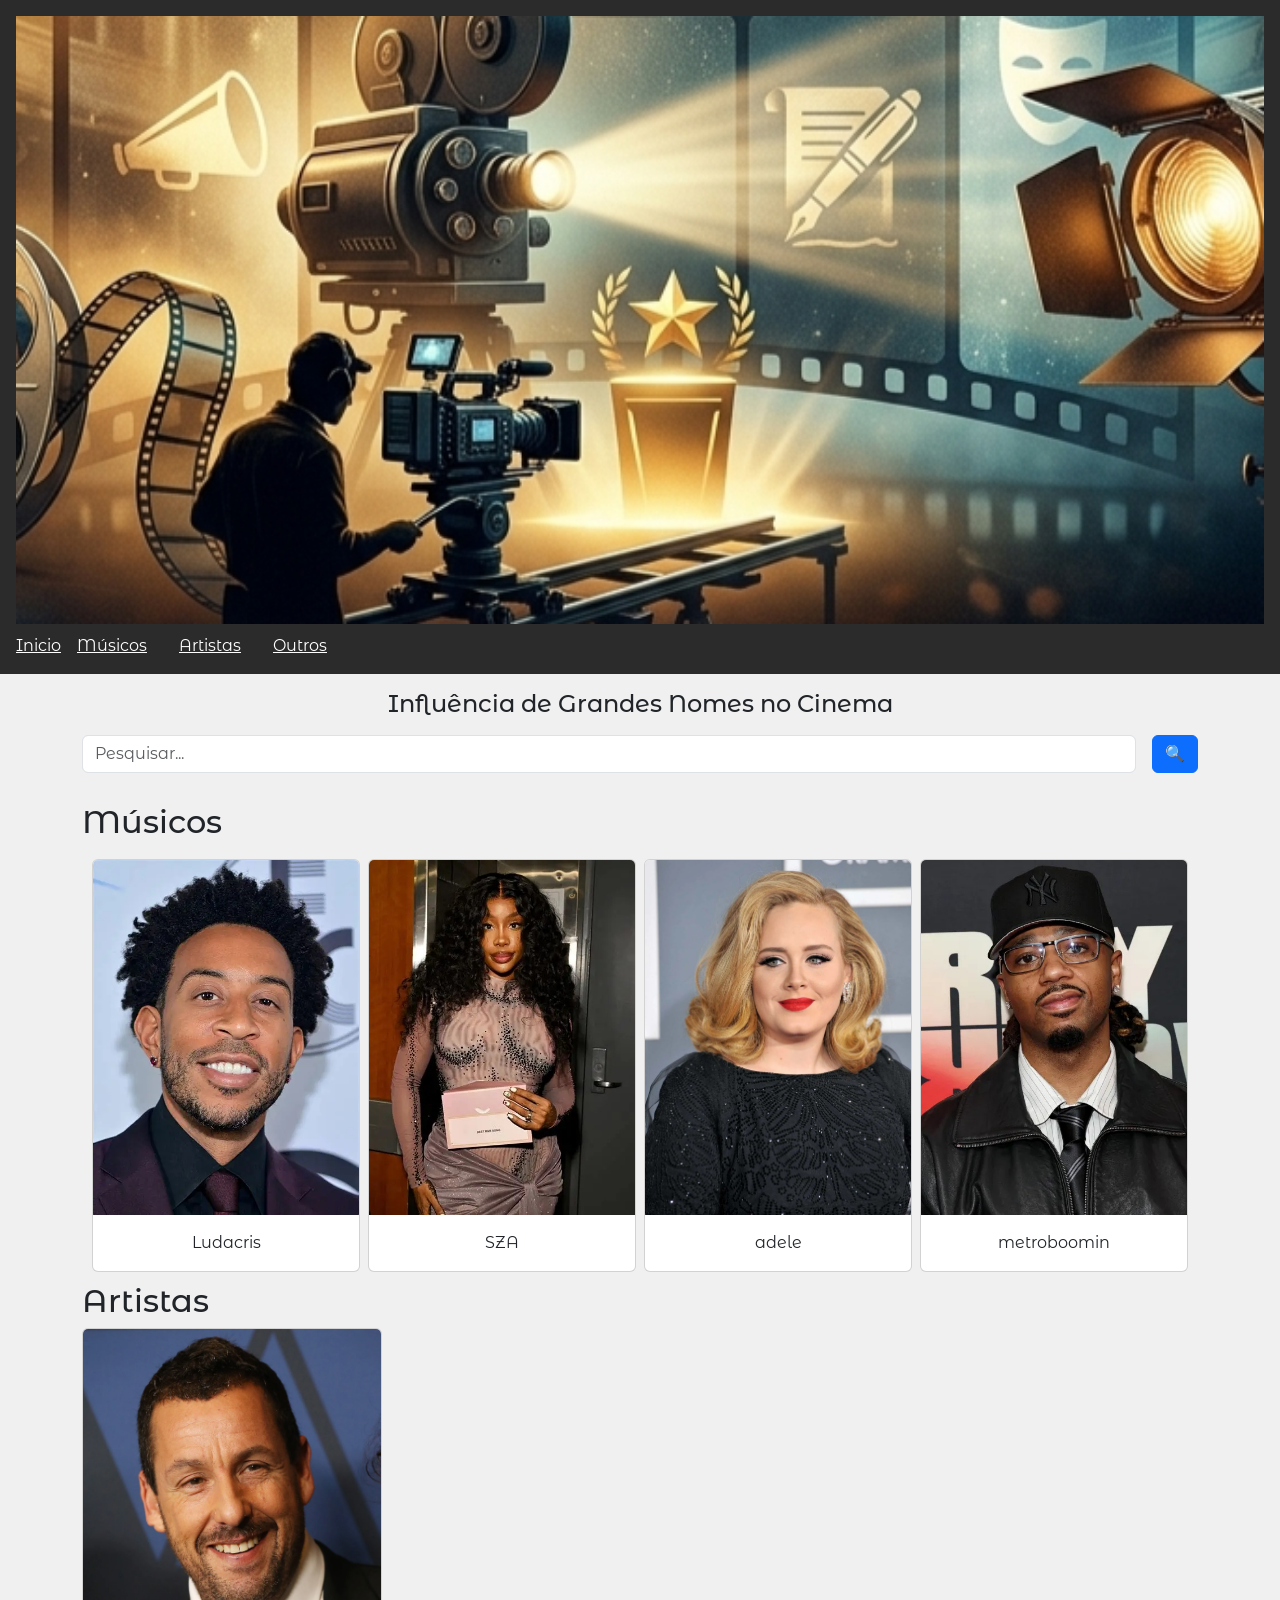
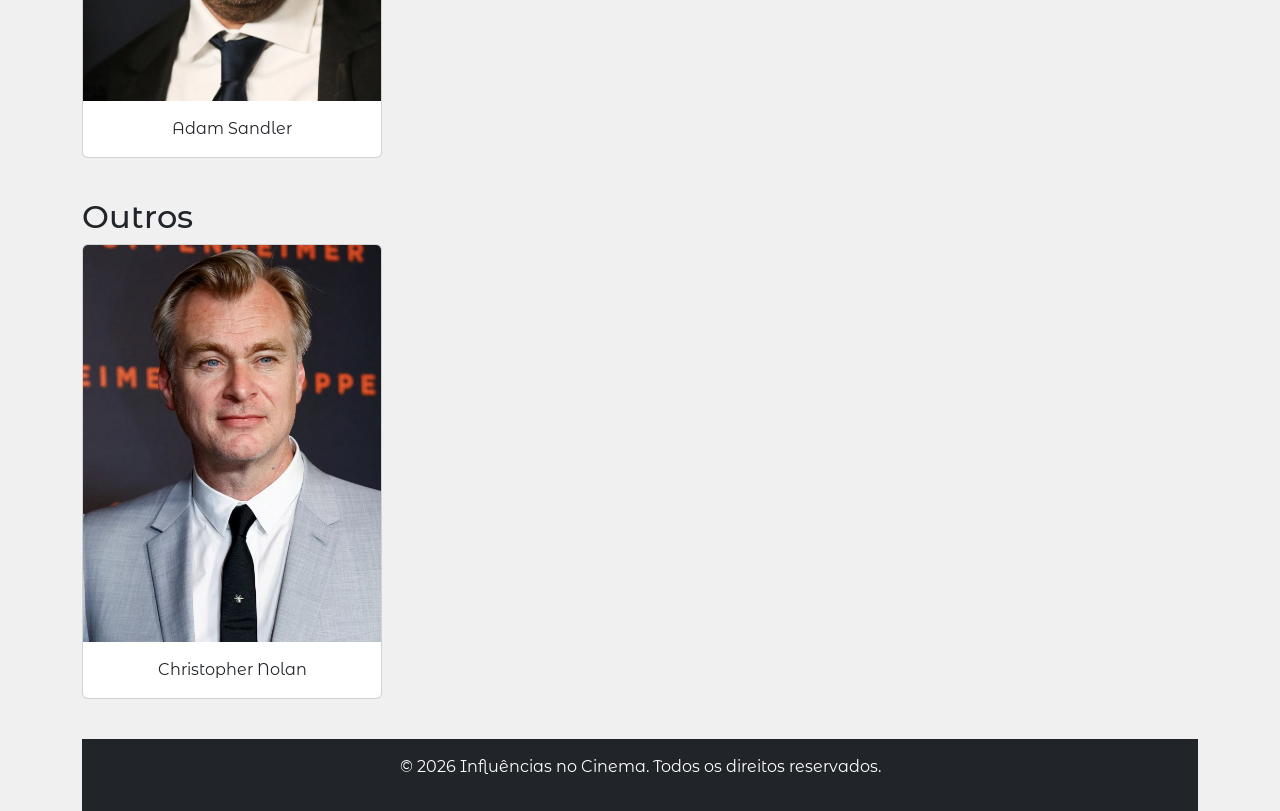
<file: public/home.html>
<!DOCTYPE html>
<html lang="pt-br">
<head>
  <meta charset="UTF-8">
  <meta name="viewport" content="width=device-width, initial-scale=1.0">
  <title>Influências no Cinema</title>
  <link href="https://cdn.jsdelivr.net/npm/bootstrap@5.3.0/dist/css/bootstrap.min.css" rel="stylesheet">
  <link rel="stylesheet" href="css/style.css">
  <link rel="preconnect" href="https://fonts.googleapis.com">
<link rel="preconnect" href="https://fonts.gstatic.com" crossorigin>
<link href="https://fonts.googleapis.com/css2?family=Montserrat+Alternates:ital,wght@0,100;0,200;0,300;0,400;0,500;0,600;0,700;0,800;0,900;1,100;1,200;1,300;1,400;1,500;1,600;1,700;1,800;1,900&family=Montserrat:ital,wght@0,100..900;1,100..900&display=swap" rel="stylesheet">
</head>
<body>
    <header class="header-custom text-white p-3">
        <img src="imagens/image-header.png" alt="Foto de Cinema" class="foto-header">
        
         <section class="menu">
            <nav class="d-flex gap-3">
                <a href="#" class="text-white">Inicio</a>
        <a href="#" class="text-white me-3">Músicos</a>
        <a href="#" class="text-white me-3">Artistas</a>
        <a href="#" class="text-white me-3">Outros</a>
    </nav>
    </section>
    </header>

    <main class="container mt-3">
        <div class="cabecalho-secao">
            <h1>Influência de Grandes Nomes no Cinema</h1>

            <div class="busca d-flex flex-column flex-md-row gap-2 mt-3">
                <input type="text" class="form-control me-2" placeholder="Pesquisar...">
                <button class="btn btn-primary">🔍</button>
            </div>
        </div>
    <section class="categoria-musicos">
        <h2>Músicos</h2>
        <div class="carrossel">
            

        <div class="lista-artistas" id="lista-musicos">
            <div class="row g-2 align-items-center">

    <div class="col-12 col-sm-6 col-md-4 col-lg-3">
        <div class="card h-100">
            <img src="imagens/ludacris.webp" class="card-img-top">
            <div class="card-body">
                <p class="card-text text-center">Ludacris</p>
            </div>
        </div>
    </div>

    <div class="col-12 col-sm-6 col-md-4 col-lg-3">
        <div class="card h-100">
            <img src="imagens/sza.jpg" class="card-img-top">
            <div class="card-body">
                <p class="card-text text-center">SZA</p>
            </div>
        </div>
    </div>

    <div class="col-12 col-sm-6 col-md-4 col-lg-3">
        <div class="card h-100">
            <img src="imagens/adele.jpg" class="card-img-top">
            <div class="card-body">
                <p class="card-text text-center">adele</p>
            </div>
        </div>
    </div>

    <div class="col-12 col-sm-6 col-md-4 col-lg-3">
        <div class="card h-100">
            <img src="imagens/metroboomin.jpg" class="card-img-top">
            <div class="card-body">
                <p class="card-text text-center">metroboomin</p>
            </div>
        </div>
    </div>
    

</div>

        
        </div>
        </div>
    </section>
    <section class="categoria-Artistas">
        <h2>Artistas</h2>
            <div class="carrossel">
        <div class="row">
           
    <div class="col-md-12 col-12 mb-3">
        <div class="card h-100">
            <img src="imagens/adam-sandler.webp" class="card-img-top">
            <div class="card-body">
                <p class="card-text text-center">Adam Sandler</p>
            </div>
        </div>
    </div>
</div>

        
        </div>
    </section>
    <section class="mt-4">
        <h2>Outros</h2>
        <div class="carrossel">
            

        <div class="row">
    <div class="col-md-12 col-12 mb-3">
        <div class="card h-100">
            <img src="imagens/nolan.jpg" class="card-img-top">
            <div class="card-body">
                <p class="card-text text-center">Christopher Nolan</p>
            </div>
        </div>
    </div>
</div>


        
        </div>
    </section>
    <footer class="bg-dark text-white text-center p-3 mt-4">
        <p>© 2026 Influências no Cinema. Todos os direitos reservados.
        </p>
    </footer>
    </main>


</body>
</html>
</file>
<file: public/css/style.css>
body {
    font-family: 'Montserrat Alternates';
    margin: 0;
    background-color:#f0f0f0;
}
h1 {font-size: 52px;
}
.foto-header {
    border: 0px solid black;
    width: 100%;
    height: auto;
    margin-bottom: 10px;
    background-color: #f0f0f0;
}
.carrossel {
    position: relative;
}

.lista-artistas {
    overflow-x: auto;
    padding: 10px;
}

.lista-artistas .row {
    flex-wrap: nowrap;
}

.header-custom{
    background-color: #2b2b2b;
    padding: 20px;
}
.header-custom img{
    width:100%;
    height:auto;
    display: block;
}
.barra-busca {
}
.cabecalho-secao {
    justify-content:space-between;
    align-items:center;
    margin-bottom:30px;
}
.card {
    max-width: 300px;
}
.lista-cards::-webkit-scrollbar {
    display: none;
}
.foto-artista {
    width: 250px;
    height: 320px;
    border: 0px solid black;
    margin-bottom: 10px;
    background-color: #e0e0e0;
    border-radius: 1px
}
h2 {font-size: 32px;
}
.lista-artistas::-webkit-scrollbar {
    height: 8px;
}

.lista-artistas::-webkit-scrollbar-thumb {
    background: #ccc;
    border-radius: 10px;
}
@media (max-width: 768px) {

.busca input,
.busca button {
        width: 100%;
}

}.cabecalho-secao {
        flex-direction: column;
        align-items: stretch;
    }

h1 {
        font-size: 24px;
        text-align: center;
    }
</file>
